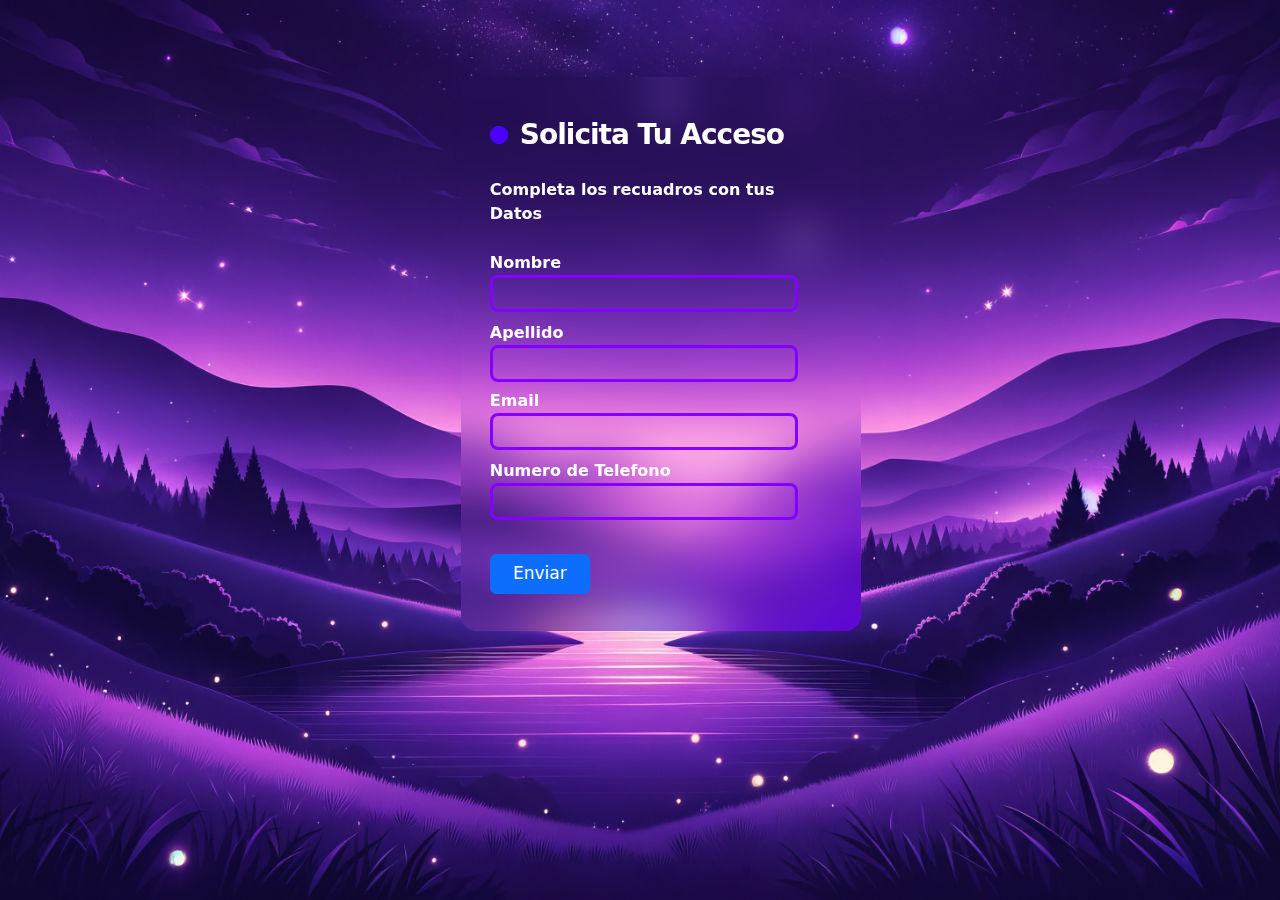
<file: index1.html>
<!DOCTYPE html>
<html lang="en">
<head>
    <meta charset="UTF-8">
    <meta name="viewport" content="width=device-width, initial-scale=1.0">
    <link href="https://cdn.jsdelivr.net/npm/bootstrap@5.3.3/dist/css/bootstrap.min.css" rel="stylesheet" integrity="sha384-QWTKZyjpPEjISv5WaRU9OFeRpok6YctnYmDr5pNlyT2bRjXh0JMhjY6hW+ALEwIH" crossorigin="anonymous">
    <link rel="stylesheet" href="index1.css">
    <title>RESILIENCE</title>
    <link rel="shortcut icon" href="img/Resilience 1.png" type="image/x-icon">
</head>
<body>
    
    <div class="form-container">
        <form class="form">
         <p class="title"><strong> Solicita Tu Acceso <strong> </p>
         <p class="message">Completa los recuadros con tus Datos 
         </p>
         
         <div class="form-group">
              <label>
              <span>Nombre</span>
                  <input required="" placeholder="" type="text" 
       class="input">
                  
              </label>
      
              <label>
              <span>Apellido</span>
                  <input required="" placeholder="" type="text" 
       class="input">
                  
              </label>

              
          </div>  
              <div class="form-group">
                <label for="email">
                <span>Email</span>
                <input required="" name="email" id="email" type="text">
              </label>


              <label>
                <span>Numero de Telefono</span>
                    <input required="" placeholder="" type="text" 
                    class="input">
                    
                </label>

              </div>
              
              <div class="d-grid gap-2 d-md-block">
                <a href="Index.html"><button class="btn btn-primary" type="button" style="margin-top: 8%; font-size: 17px;">Enviar</button></a>
              </div>

              
              
            </form>
          </div>

</body>
</html>
</file>
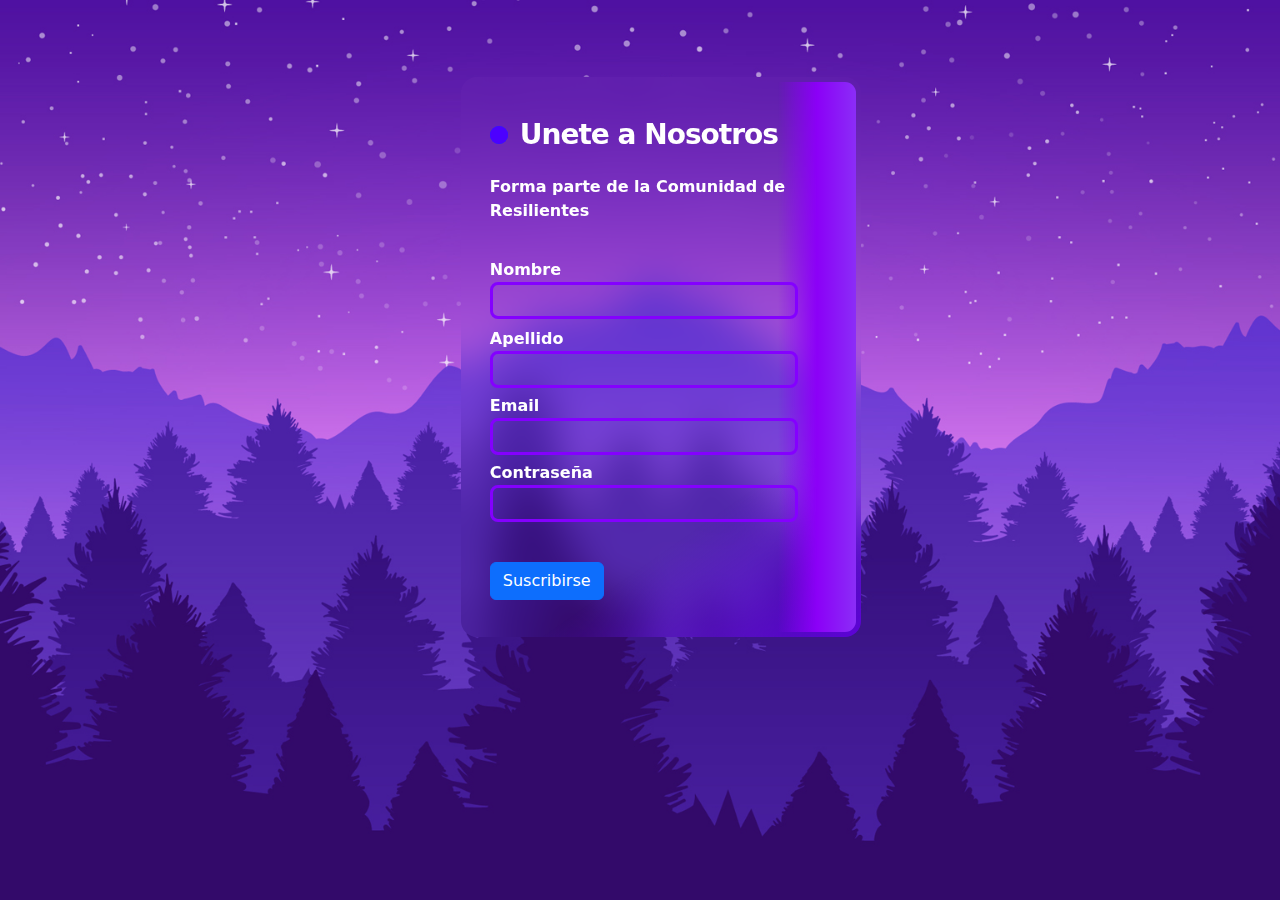
<file: Index3.html>
<!DOCTYPE html>
<html lang="en">
<head>
    <meta charset="UTF-8">
    <meta name="viewport" content="width=device-width, initial-scale=1.0">
    <link href="https://cdn.jsdelivr.net/npm/bootstrap@5.3.3/dist/css/bootstrap.min.css" rel="stylesheet" integrity="sha384-QWTKZyjpPEjISv5WaRU9OFeRpok6YctnYmDr5pNlyT2bRjXh0JMhjY6hW+ALEwIH" crossorigin="anonymous">
    <link rel="stylesheet" href="index3.css">
    <title>RESILIENCE</title>
    <link rel="shortcut icon" href="img/Resilience 1.png" type="image/x-icon">
</head>
<body>


    <div class="form-container">
        <form class="form">
         <p class="title"><strong> Unete a Nosotros <strong> </p>
         <p class="message">Forma parte de la Comunidad de Resilientes     
         </p>
         
         <div class="form-group">
              <label>
              <span>Nombre</span>
                  <input required="" placeholder="" type="text" 
       class="input">
                  
              </label>
      
              <label>
              <span>Apellido</span>
                  <input required="" placeholder="" type="text" 
       class="input">
                  
              </label>
          </div>  
              <div class="form-group">
                <label for="email">
                <span>Email</span>
                <input required="" name="email" id="email" type="text">
              </label>
              </div>
              
              <div class="form-group">
                <label for="password">
                <span>Contraseña</span>
                <textarea required="" cols="20" rows="5" id="textarea" name="textarea">          </textarea>
                </label>
              </div>

             
              
              <div class="d-grid gap-2 d-md-block">
                <a href="Indexx.html"><button class="btn btn-primary" type="button" style="margin-top: 8%;">Suscribirse</button></a>
              </div>
              
            </form>
          </div>

          
          
    
</body>
</html>
</file>
<file: index1.css>
body{ 

    background: url(img/papu.jpg) no-repeat center center fixed; 
    background-size: cover;
}


.form-container {
    width: 400px;
    background: 
                linear-gradient(145deg, transparent 55%,#6400e7ee, #6400e7) border-box;
                
    border: 5px solid transparent;
    backdrop-filter: blur(20px) ;
    padding: 32px 24px;
    font-size: 14px;
    font-family: inherit;
    color: white;
    display: flex;
    flex-direction: column;
    gap: 20px;
    box-sizing: border-box;
    border-radius: 16px;
    background-size: 200% 100%;
    animation: gradient 5s ease infinite;
    margin-top: 6%;
    margin-left: 36%;
    

  }
  
  @keyframes gradient {
    0% {
      background-position: 0% 50%;
    }
  
    50% {
      background-position: 100% 50%;
    }
  
    100% {
      background-position: 0% 50%;
    }
  }
  
  .form-container button:active {
    scale: 0.95;
  }
  
  .form-container .form {
    display: flex;
    flex-direction: column;
    gap: 20px;
  }
  
  .form-container .form-group {
    display: flex;
    flex-direction: column;
    gap: 2px;
  }
  
  .form-container .form-group label {
    display: block;
    margin-bottom: 7px;
    color: #ffffff;
    font-weight: 600;
    font-size: 16px;
  }
  
  .form-container .form-group input {
    width: 90%;
    padding: 12px 16px;
    border-radius: 8px;
    color: #ffffff;
    font-family: inherit;
    background-color: transparent;
    border: 3px solid #8400ff;
    height: 37px ;
  }
  
  .form-container .form-group textarea {
    width: 98%;
    padding: 16px, 16px;
    border-radius: 8px;
    resize: none;
    color: #ffffff;
    height: 37px;
    border: 3px solid #8400ff;
    background-color: transparent;
    font-family: inherit;
    
  }
  
  .form-container .form-group input::placeholder {
    opacity: 0.5;
  }
  
  .form-container .form-group input:focus {
    outline: none;
    border-color: #2f00ff;
  }
  
  .form-container .form-group textarea:focus {
    outline: none;
    border-color: #2f00ff;
  }
  
  .form-container .form-submit-btn {
    display: flex;
    align-items: flex-start;
    justify-content: center;
    align-self: flex-start;
    font-family: inherit;
    color: #ffffff;
    font-weight: 600;
    width: 40%;
    background:#1100ff ;
    border: 1px solid #5900ff;
    padding: 12px 16px;
    font-size: inherit;
    gap: 8px;
    margin-top: 15px;
    cursor: pointer;
    border-radius: 8px;
  }
  
  .form-container .form-submit-btn:hover {
    background-color: #0044ff;
    border-color: #3700ff;
  }
  
  
  .title {
    font-size: 28px;
    color: rgb(255, 255, 255);
    font-weight: 600;
    letter-spacing: -1px;
    position: relative;
    display: flex;
    align-items: center;
    padding-left: 30px;
  }
  
  .title::before,.title::after {
    position: absolute;
    content: "";
    height: 16px;
    width: 16px;
    border-radius: 50%;
    left: 0px;
    background-color: rgb(76, 0, 255);
  }
  
  .title::before {
    width: 18px;
    height: 18px;
    background-color: rgb(0, 60, 255);
  }
  
  .title::after {
    width: 18px;
    height: 18px;
    animation: pulse 1s linear infinite;
  }
  
  @keyframes pulse {
    from {
      transform: scale(0.9);
      opacity: 1px;
    }
  
    to {
      transform: scale(1.8);
      opacity: 0;
    }
  }
  
  .message{
    display: block;
    margin-bottom: 25px;
    color: #ffffff;
    font-weight: 600;
    font-size: 16px;
    margin-top: -4%;
  }

button{
    width: 100px;
    font-family: 'Times New Roman', Times, serif;
}
</file>
<file: index3.css>
body{
    background: url(img/registro.jpg) no-repeat center center fixed; 
    background-size: cover;
    background-position: center;
}


.form-container {
    width: 400px;
    background: linear-gradient(90deg, transparent 40%,  rgb(139, 0, 247), rgb(139, 45, 247) 50%) padding-box,
                linear-gradient(145deg, transparent 55%,#6400e7ee, #6400e7) border-box;
    border: 5px solid transparent;
    backdrop-filter: blur(20px) ;
    padding: 32px 24px;
    font-size: 14px;
    font-family: inherit;
    color: white;
    display: flex;
    flex-direction: column;
    gap: 20px;
    box-sizing: border-box;
    border-radius: 16px;
    background-size: 200% 100%;
    animation: gradient 5s ease infinite;
    margin-top: 6%;
    margin-left: 36%;
    

  }
  
  @keyframes gradient {
    0% {
      background-position: 0% 50%;
    }
  
    50% {
      background-position: 100% 50%;
    }
  
    100% {
      background-position: 0% 50%;
    }
  }
  
  .form-container button:active {
    scale: 0.95;
  }
  
  .form-container .form {
    display: flex;
    flex-direction: column;
    gap: 20px;
  }
  
  .form-container .form-group {
    display: flex;
    flex-direction: column;
    gap: 2px;
  }
  
  .form-container .form-group label {
    display: block;
    margin-bottom: 6px;
    color: #ffffff;
    font-weight: 600;
    font-size: 16px;
  }
  
  .form-container .form-group input {
    width: 90%;
    padding: 12px 16px;
    border-radius: 8px;
    color: #ffffff;
    font-family: inherit;
    background-color: transparent;
    border: 3px solid #8400ff;
    height: 37px ;
  }
  
  .form-container .form-group textarea {
    width: 90%;
    padding: 16px, 16px;
    border-radius: 8px;
    resize: none;
    color: #ffffff;
    height: 37px;
    border: 3px solid #8400ff;
    background-color: transparent;
    font-family: inherit;
    
  }
  
  .form-container .form-group input::placeholder {
    opacity: 0.5;
  }
  
  .form-container .form-group input:focus {
    outline: none;
    border-color: #2f00ff;
  }
  
  .form-container .form-group textarea:focus {
    outline: none;
    border-color: #2f00ff;
  }
  
  .form-container .form-submit-btn {
    display: flex;
    align-items: flex-start;
    justify-content: center;
    align-self: flex-start;
    font-family: inherit;
    color: #ffffff;
    font-weight: 600;
    width: 40%;
    background:#1100ff ;
    border: 1px solid #5900ff;
    padding: 12px 16px;
    font-size: inherit;
    gap: 8px;
    margin-top: 15px;
    cursor: pointer;
    border-radius: 8px;
  }
  
  .form-container .form-submit-btn:hover {
    background-color: #0044ff;
    border-color: #3700ff;
  }
  
  
  .title {
    font-size: 28px;
    color: rgb(255, 255, 255);
    font-weight: 600;
    letter-spacing: -1px;
    position: relative;
    display: flex;
    align-items: center;
    padding-left: 30px;
  }
  
  .title::before,.title::after {
    position: absolute;
    content: "";
    height: 16px;
    width: 16px;
    border-radius: 50%;
    left: 0px;
    background-color: rgb(76, 0, 255);
  }
  
  .title::before {
    width: 18px;
    height: 18px;
    background-color: rgb(0, 60, 255);
  }
  
  .title::after {
    width: 18px;
    height: 18px;
    animation: pulse 1s linear infinite;
  }
  
  @keyframes pulse {
    from {
      transform: scale(0.9);
      opacity: 1px;
    }
  
    to {
      transform: scale(1.8);
      opacity: 0;
    }
  }
  
  .message{
    display: block;
    margin-bottom: 35px;
    color: #ffffff;
    font-weight: 600;
    font-size: 16px;
    margin-top: -5%;
  }
</file>
